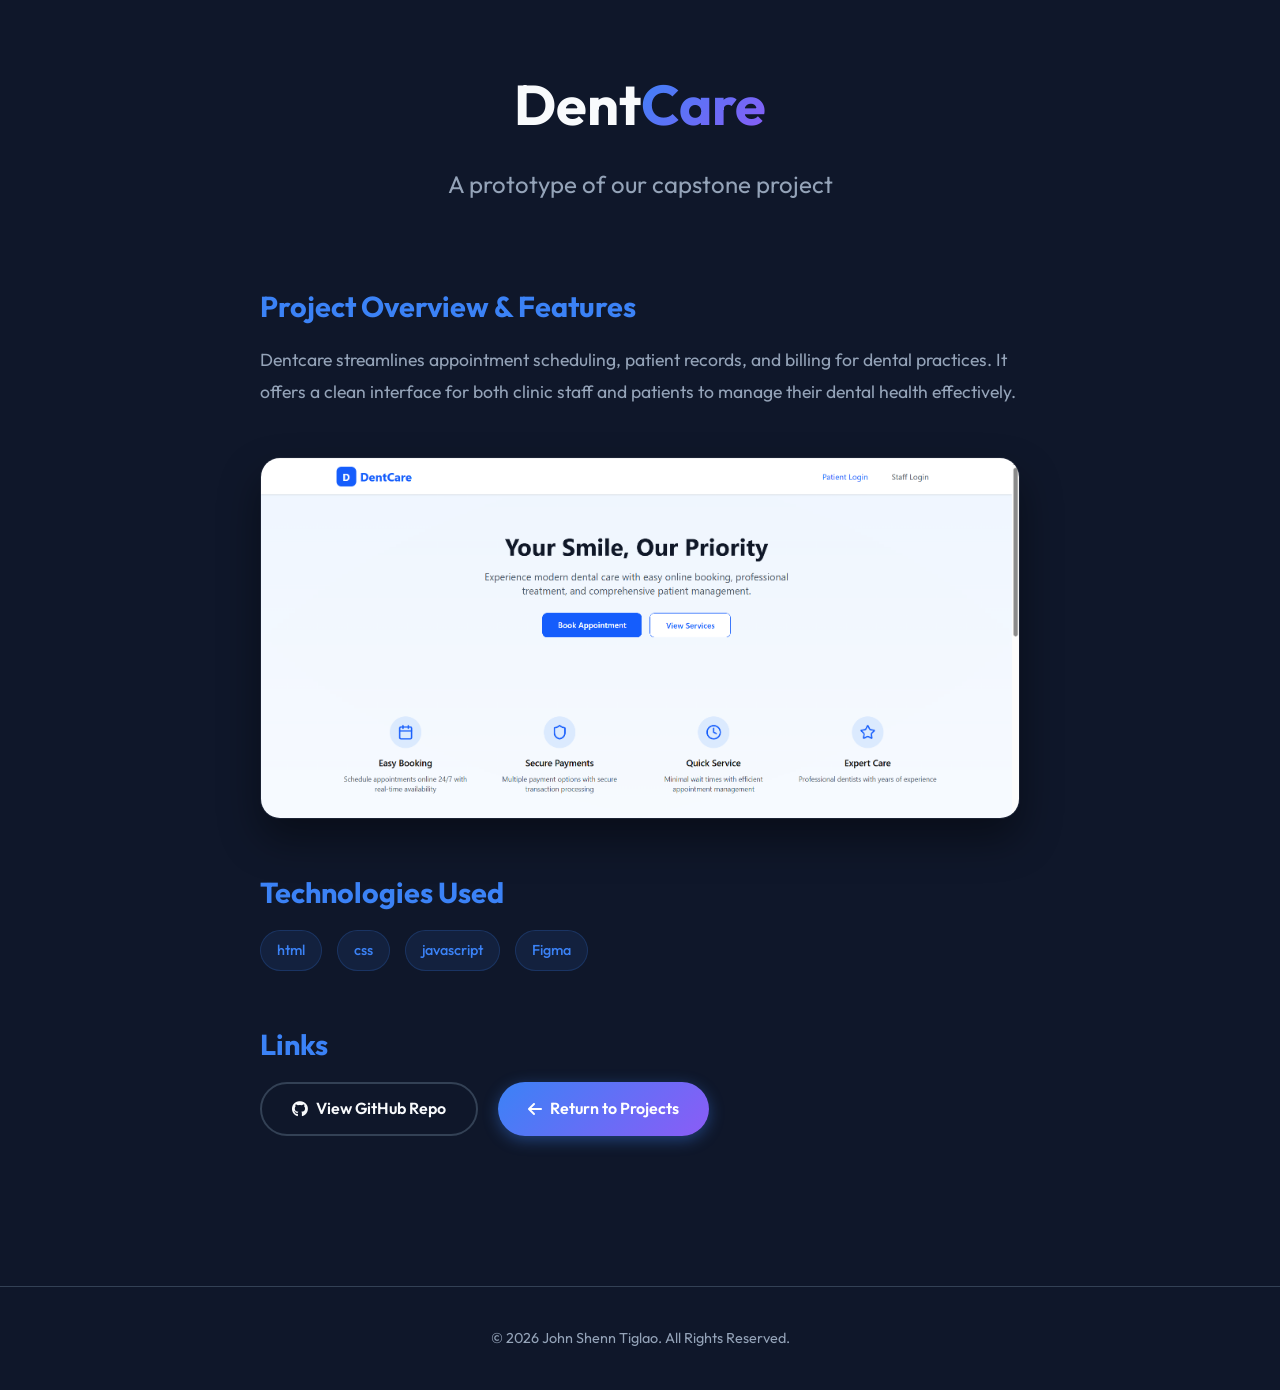
<file: dentcare.html>
<!DOCTYPE html>
<html lang="en">

<head>
    <meta charset="UTF-8">
    <meta name="viewport" content="width=device-width, initial-scale=1.0">
    <title>Dentcare | John Shenn Tiglao</title>
    <meta name="description" content="Project details and case study for Dentcare.">

    <link rel="preconnect" href="https://fonts.googleapis.com">
    <link rel="preconnect" href="https://fonts.gstatic.com" crossorigin>
    <link href="https://fonts.googleapis.com/css2?family=Outfit:wght@300;400;600;700&display=swap" rel="stylesheet">

    <link rel="stylesheet" href="style.css">
    <link rel="stylesheet" href="https://cdnjs.cloudflare.com/ajax/libs/font-awesome/6.4.0/css/all.min.css">
</head>

<body>

    <header class="project-details-header">
        <div class="container">
            <h1 class="project-title">Dent<span class="highlight">Care</span></h1>
            <p class="subtitle">A prototype of our capstone project</p>
        </div>
    </header>

    <section class="project-content reveal active">

        <div class="project-block">
            <h3>Project Overview &amp; Features</h3>
            <p>Dentcare streamlines appointment scheduling, patient records, and billing for dental practices.
                It offers a clean interface for both clinic staff and patients to manage their dental health
                effectively.
            </p>
        </div>

        <div class="project-block">
            <div class="project-image-placeholder">
                <img src="dentcare1.png" alt="Dentcare Preview">
            </div>
        </div>

        <div class="project-block">
            <h3>Technologies Used</h3>
            <div class="tech-stack">
                <span class="skill-tag">html</span>
                <span class="skill-tag">css</span>
                <span class="skill-tag">javascript</span>
                <span class="skill-tag">Figma</span>
            </div>
        </div>

        <div class="project-block">
            <h3>Links</h3>
            <div class="action-buttons">
                <a href="https://github.com/janjanshenn/DentCare.git" target="_blank" class="btn btn-outline">
                    <i class="fab fa-github"></i> View GitHub Repo
                </a>
                <a href="index.html#projects" class="btn btn-primary">
                    <i class="fas fa-arrow-left"></i> Return to Projects
                </a>
            </div>
        </div>

    </section>

    <footer>
        <div class="container">
            <p>&copy; 2026 John Shenn Tiglao. All Rights Reserved.</p>
        </div>
    </footer>

    <script src="script.js"></script>
</body>

</html>
</file>
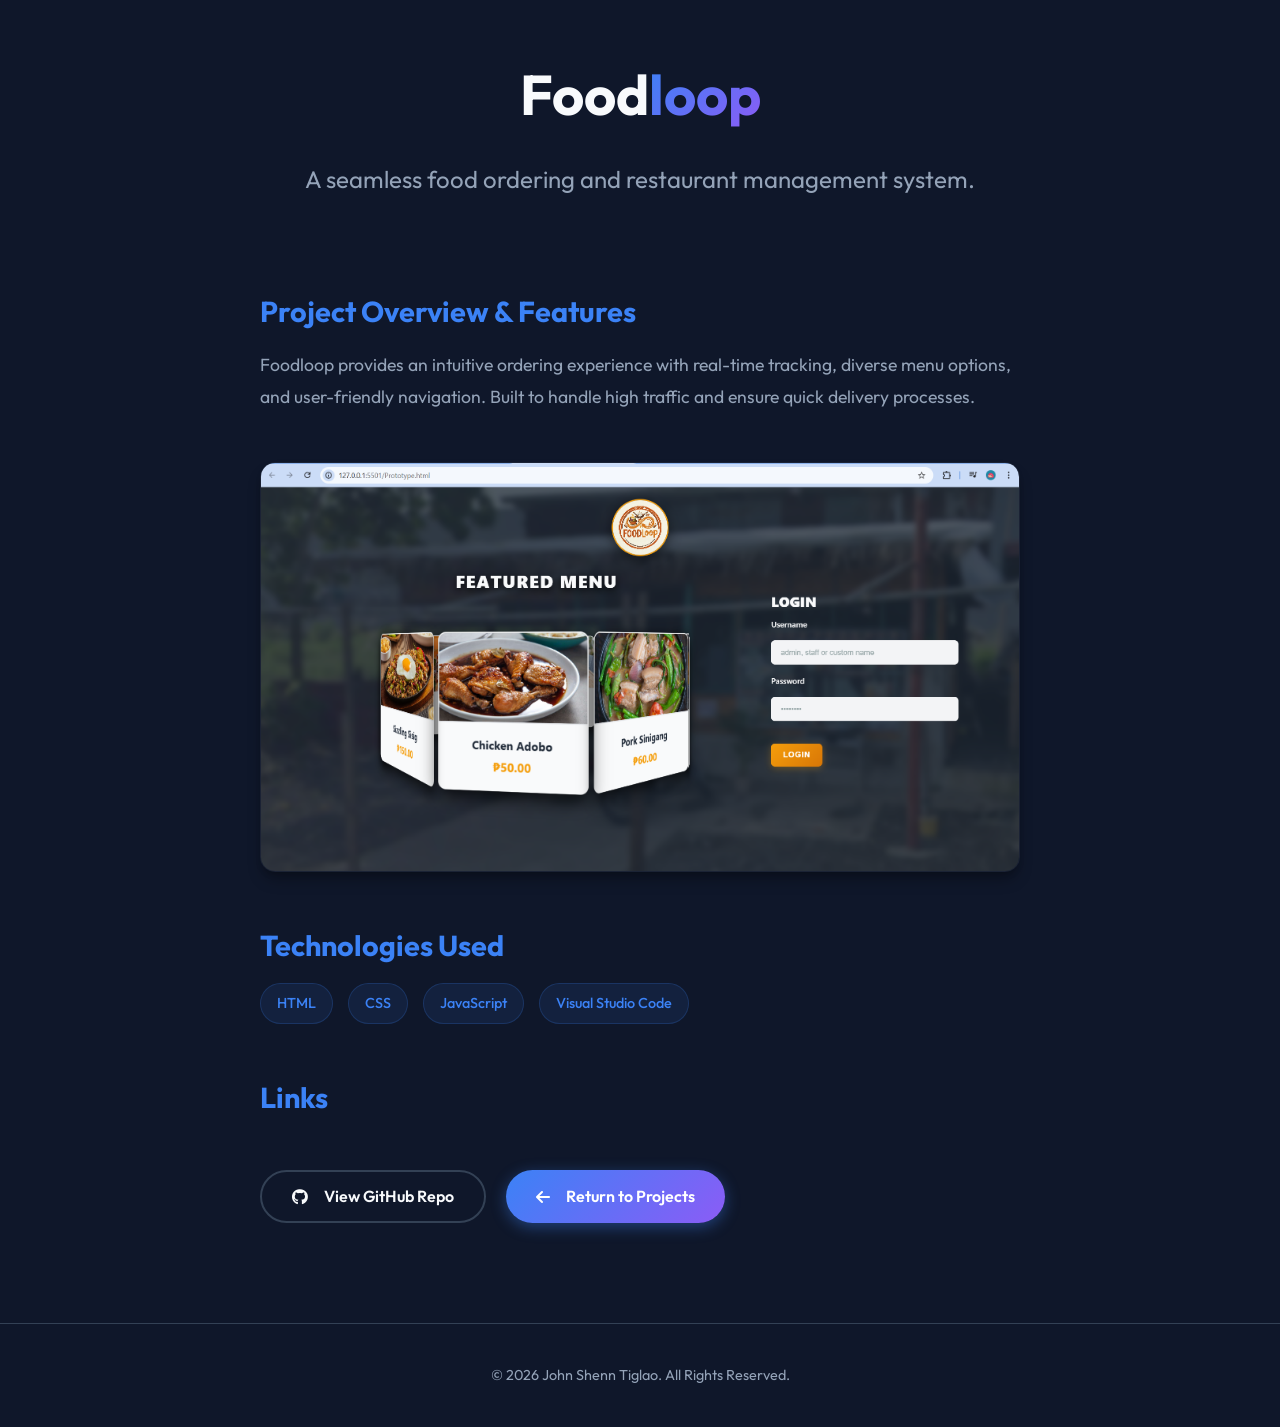
<file: foodloop.html>
<!DOCTYPE html>
<html lang="en">

<head>
    <meta charset="UTF-8">
    <meta name="viewport" content="width=device-width, initial-scale=1.0">
    <title>Foodloop | John Shenn Tiglao</title>
    <meta name="description" content="Project details and case study for Foodloop.">

    <link rel="preconnect" href="https://fonts.googleapis.com">
    <link rel="preconnect" href="https://fonts.gstatic.com" crossorigin>
    <link href="https://fonts.googleapis.com/css2?family=Outfit:wght@300;400;600;700&display=swap" rel="stylesheet">

    <link rel="stylesheet" href="style.css">
    <link rel="stylesheet" href="https://cdnjs.cloudflare.com/ajax/libs/font-awesome/6.4.0/css/all.min.css">

    <style>
        .project-details-header {
            padding: 50px 0 50px;
            text-align: center;
        }

        .project-content {
            max-width: 800px;
            margin: 0 auto;
            padding: 0 20px 100px;
        }

        .project-content h3 {
            font-size: 1.8rem;
            color: var(--primary-color);
            margin: 40px 0 15px;
        }

        .project-content p {
            color: var(--text-muted);
            line-height: 1.8;
            font-size: 1.1rem;
            margin-bottom: 20px;
        }

        .tech-stack {
            display: flex;
            flex-wrap: wrap;
            gap: 15px;
            margin-bottom: 40px;
        }

        .action-buttons {
            display: flex;
            gap: 20px;
            margin-top: 50px;
            flex-wrap: wrap;
        }
    </style>
</head>

<body>

    <header class="project-details-header">
        <div class="container">
            <h1 style="font-size: 3.5rem; margin-bottom: 20px;">Food<span class="highlight">loop</span></h1>
            <p class="subtitle" style="margin-bottom: 0;">A seamless food ordering and restaurant management system.</p>
        </div>
    </header>

    <section class="project-content reveal active">
        <div style="margin-bottom: 50px;">
            <h3>Project Overview & Features</h3>
            <p>Foodloop provides an intuitive ordering experience with real-time tracking, diverse menu options, and
                user-friendly navigation. Built to handle high traffic and ensure quick delivery processes.
            </p>
        </div>

        <div style="margin-bottom: 50px;">
            <div class="project-image-placeholder"
                style="margin-top: 20px; border-radius: 15px; overflow: hidden; box-shadow: var(--shadow-lg);">
                <img src="foodloop.png" alt="Foodloop Preview" style="width: 100%; display: block; height: auto;">
            </div>
        </div>

        <div style="margin-bottom: 50px;">
            <h3>Technologies Used</h3>
            <div class="tech-stack">
                <span class="skill-tag">HTML</span>
                <span class="skill-tag">CSS</span>
                <span class="skill-tag">JavaScript</span>
                <span class="skill-tag">Visual Studio Code</span>
            </div>
        </div>

        <div>
            <h3>Links</h3>
            <div class="action-buttons">
                <a href="https://github.com/janjanshenn/FoodLoop.git" target="_blank" class="btn btn-outline"><i
                        class="fab fa-github" style="margin-right: 8px;"></i> View
                    GitHub Repo</a>
                <a href="index.html#projects" class="btn btn-primary"><i class="fas fa-arrow-left"
                        style="margin-right: 8px;"></i>
                    Return to Projects</a>
            </div>
        </div>
    </section>

    <footer>
        <div class="container">
            <p>&copy; 2026 John Shenn Tiglao. All Rights Reserved.</p>
        </div>
    </footer>

    <script src="script.js"></script>
</body>

</html>
</file>
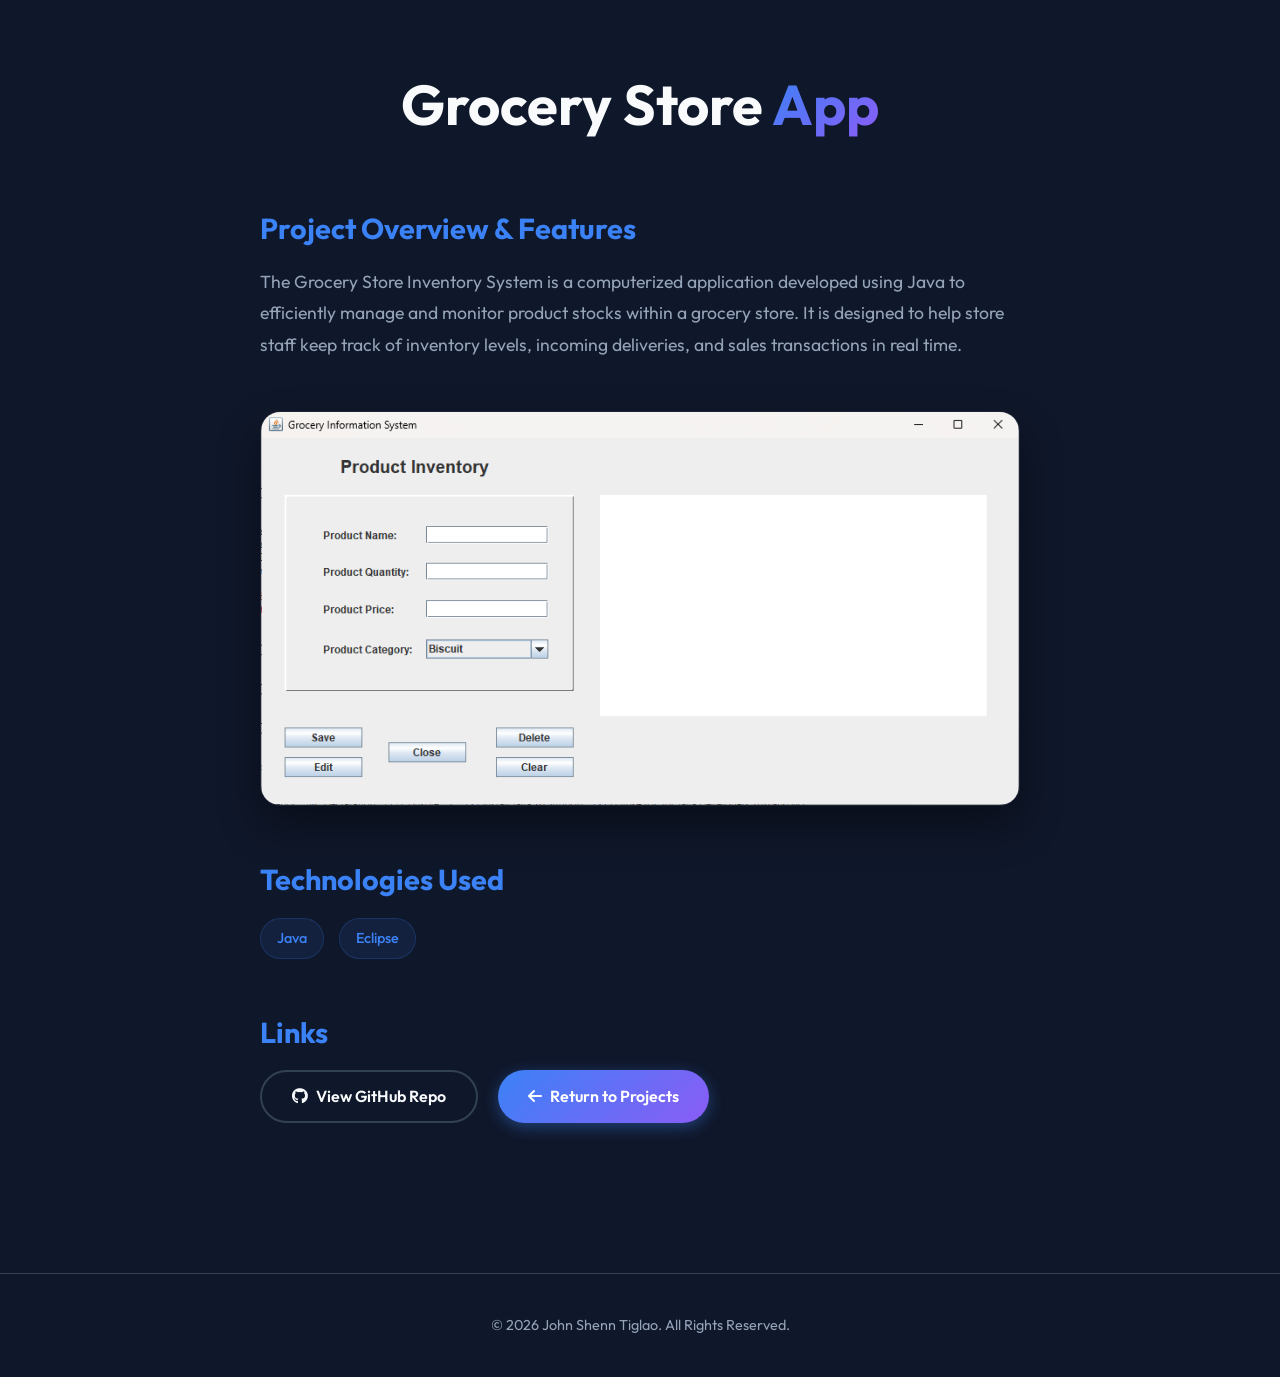
<file: grocery.html>
<!DOCTYPE html>
<html lang="en">

<head>
    <meta charset="UTF-8">
    <meta name="viewport" content="width=device-width, initial-scale=1.0">
    <title>Grocery Store App | John Shenn Tiglao</title>
    <meta name="description" content="Project details and case study for the Grocery Store App.">

    <link rel="preconnect" href="https://fonts.googleapis.com">
    <link rel="preconnect" href="https://fonts.gstatic.com" crossorigin>
    <link href="https://fonts.googleapis.com/css2?family=Outfit:wght@300;400;600;700&display=swap" rel="stylesheet">

    <link rel="stylesheet" href="style.css">
    <link rel="stylesheet" href="https://cdnjs.cloudflare.com/ajax/libs/font-awesome/6.4.0/css/all.min.css">
</head>

<body>

    <header class="project-details-header">
        <div class="container">
            <h1 class="project-title">Grocery Store <span class="highlight">App</span></h1>
        </div>
    </header>

    <section class="project-content reveal active">

        <div class="project-block">
            <h3>Project Overview &amp; Features</h3>
            <p>The Grocery Store Inventory System is a computerized application developed using Java to efficiently
                manage and monitor product stocks within a grocery store. It is designed to help store staff keep track
                of inventory levels, incoming deliveries, and sales transactions in real time.
            </p>
        </div>

        <div class="project-block">
            <div class="project-image-placeholder">
                <img src="grocety.png" alt="Grocery Store App Preview">
            </div>
        </div>

        <div class="project-block">
            <h3>Technologies Used</h3>
            <div class="tech-stack">
                <span class="skill-tag">Java</span>
                <span class="skill-tag">Eclipse</span>

            </div>
        </div>

        <div class="project-block">
            <h3>Links</h3>
            <div class="action-buttons">
                <a href="https://github.com/janjanshenn/Grocery_Store_App.git" target="_blank" class="btn btn-outline">
                    <i class="fab fa-github"></i> View GitHub Repo
                </a>
                <a href="index.html#projects" class="btn btn-primary">
                    <i class="fas fa-arrow-left"></i> Return to Projects
                </a>
            </div>
        </div>

    </section>

    <footer>
        <div class="container">
            <p>&copy; 2026 John Shenn Tiglao. All Rights Reserved.</p>
        </div>
    </footer>

    <script src="script.js"></script>
</body>

</html>
</file>
<file: style.css>
/* =========================================
   CSS Variables & Theming
   ========================================= */
:root {
    --primary-color: #3b82f6;
    --secondary-color: #8b5cf6;
    --accent-color: #06b6d4;

    --bg-dark: #0f172a;
    --bg-card: #1e293b;
    --text-main: #f8fafc;
    --text-muted: #94a3b8;
    --border-color: #334155;
    --navbar-bg: rgba(15, 23, 42, 0.9);

    --shadow: 0 4px 6px -1px rgba(0, 0, 0, 0.3), 0 2px 4px -1px rgba(0, 0, 0, 0.18);
    --shadow-lg: 0 10px 15px -3px rgba(0, 0, 0, 0.3), 0 4px 6px -2px rgba(0, 0, 0, 0.15);

    --transition: all 0.3s ease;
    --font-body: 'Outfit', sans-serif;
}

[data-theme="light"] {
    --bg-dark: #f8fafc;
    --bg-card: #ffffff;
    --text-main: #0f172a;
    --text-muted: #475569;
    --border-color: #e2e8f0;
    --navbar-bg: rgba(248, 250, 252, 0.9);

    --shadow: 0 4px 6px -1px rgba(0, 0, 0, 0.05), 0 2px 4px -1px rgba(0, 0, 0, 0.03);
    --shadow-lg: 0 10px 15px -3px rgba(0, 0, 0, 0.05), 0 4px 6px -2px rgba(0, 0, 0, 0.025);
}

/* =========================================
   Base Reset
   ========================================= */
* {
    margin: 0;
    padding: 0;
    box-sizing: border-box;
}

html {
    scroll-behavior: smooth;
}

body {
    font-family: var(--font-body);
    background-color: var(--bg-dark);
    color: var(--text-main);
    line-height: 1.6;
    overflow-x: hidden;
}

a {
    text-decoration: none;
    color: inherit;
}

ul {
    list-style: none;
}

/* =========================================
   Layout
   ========================================= */
.container {
    width: 90%;
    max-width: 1000px;
    margin: 0 auto;
    padding: 0 20px;
}

.section {
    padding: 100px 0;
}

.section-title {
    font-size: 2.5rem;
    text-align: center;
    margin-bottom: 60px;
    position: relative;
    display: inline-block;
    left: 50%;
    transform: translateX(-50%);
}

.section-title::after {
    content: '';
    position: absolute;
    bottom: -10px;
    left: 0;
    width: 100%;
    height: 4px;
    background: linear-gradient(90deg, var(--primary-color), var(--secondary-color));
    border-radius: 2px;
}

/* =========================================
   Buttons
   ========================================= */
.btn {
    display: inline-flex;
    align-items: center;
    gap: 8px;
    padding: 12px 30px;
    border-radius: 50px;
    font-weight: 600;
    font-family: var(--font-body);
    transition: var(--transition);
    cursor: pointer;
    border: none;
}

.btn-primary {
    background: linear-gradient(135deg, var(--primary-color), var(--secondary-color));
    color: white;
    box-shadow: 0 4px 15px rgba(59, 130, 246, 0.4);
}

.btn-primary:hover {
    transform: translateY(-2px);
    box-shadow: 0 8px 25px rgba(59, 130, 246, 0.6);
}

.btn-outline {
    background: transparent;
    border: 2px solid var(--border-color);
    color: var(--text-main);
}

.btn-outline:hover {
    border-color: var(--primary-color);
    color: var(--primary-color);
}

/* =========================================
   Navbar
   ========================================= */
.navbar {
    position: fixed;
    top: 0;
    left: 0;
    width: 100%;
    padding: 20px 0;
    background: var(--navbar-bg);
    backdrop-filter: blur(10px);
    z-index: 1000;
    border-bottom: 1px solid rgba(255, 255, 255, 0.05);
    transition: var(--transition);
}

.navbar .container {
    display: flex;
    justify-content: space-between;
    align-items: center;
}

.logo {
    font-size: 1.8rem;
    font-weight: 700;
    background: linear-gradient(135deg, var(--primary-color), var(--accent-color));
    -webkit-background-clip: text;
    -webkit-text-fill-color: transparent;
    background-clip: text;
}

.nav-links {
    display: flex;
    gap: 30px;
}

.nav-links a {
    font-weight: 500;
    color: var(--text-muted);
    transition: var(--transition);
}

.nav-links a:hover {
    color: var(--primary-color);
}

.nav-controls {
    display: flex;
    align-items: center;
    gap: 20px;
}

.theme-toggle {
    background: transparent;
    border: none;
    color: var(--text-main);
    font-size: 1.2rem;
    cursor: pointer;
    transition: var(--transition);
}

.theme-toggle:hover {
    color: var(--primary-color);
}

.hamburger {
    display: none;
    font-size: 1.5rem;
    cursor: pointer;
    color: var(--text-main);
}

/* =========================================
   Scroll Reveal
   ========================================= */
.reveal {
    opacity: 0;
    transform: translateY(50px);
    transition: all 0.8s ease;
}

.reveal.active {
    opacity: 1;
    transform: translateY(0);
}

/* =========================================
   Hero Section
   ========================================= */
.hero {
    height: 100vh;
    display: flex;
    align-items: center;
    justify-content: center;
    position: relative;
    text-align: center;
}

.hero-content {
    z-index: 2;
}

.greeting {
    display: block;
    font-size: 1.2rem;
    color: var(--accent-color);
    margin-bottom: 10px;
    letter-spacing: 2px;
    font-weight: 600;
    text-transform: uppercase;
}

.hero h1 {
    font-size: 4.5rem;
    line-height: 1.1;
    margin-bottom: 20px;
    font-weight: 700;
}

.highlight {
    background: linear-gradient(135deg, var(--primary-color), var(--secondary-color));
    -webkit-background-clip: text;
    -webkit-text-fill-color: transparent;
    background-clip: text;
}

.subtitle {
    font-size: 1.5rem;
    color: var(--text-muted);
    margin-bottom: 40px;
}

.hero-shape {
    position: absolute;
    top: 50%;
    left: 50%;
    transform: translate(-50%, -50%);
    width: 600px;
    height: 600px;
    background: radial-gradient(circle, rgba(59, 130, 246, 0.15) 0%, rgba(15, 23, 42, 0) 70%);
    border-radius: 50%;
    z-index: 1;
    pointer-events: none;
}

/* =========================================
   About Section
   ========================================= */
.about-grid {
    display: grid;
    grid-template-columns: 1fr 1fr;
    gap: 50px;
    align-items: center;
}

.about-image img {
    width: 100%;
    max-width: 250px;
    aspect-ratio: 1/1;
    border-radius: 50%;
    object-fit: cover;
    display: block;
    margin: 0 auto;
    box-shadow: var(--shadow-lg);
    border: 5px solid var(--bg-card);
    transition: var(--transition);
}

.about-image img:hover {
    transform: scale(1.05);
    border-color: var(--primary-color);
}

.about-text h3 {
    font-size: 2rem;
    margin-bottom: 20px;
}

.about-text p {
    color: var(--text-muted);
    margin-bottom: 30px;
    font-size: 1.1rem;
}

/* =========================================
   Certificates Section
   ========================================= */
.certificates-grid {
    display: flex;
    flex-wrap: wrap;
    justify-content: center;
    gap: 24px;
    justify-items: center; /* Center items within each column */
}

.certificate-card {
    border-radius: 16px;
    border: 1px solid var(--border-color);
    padding: 36px 24px;
    text-align: center;
    cursor: pointer;
    transition: all 0.35s cubic-bezier(0.4, 0, 0.2, 1);
    display: flex;
    flex-direction: column;
    align-items: center;
    gap: 16px;
    position: relative;
    overflow: hidden;
    width: 100%;
    max-width: 260px; /* Prevent stretching */

}
    display: grid;
    grid-template-columns: repeat(auto-fit, minmax(220px, 1fr));
    gap: 24px;
}

.certificate-card {
    background: var(--bg-card);
    border-radius: 16px;
    border: 1px solid var(--border-color);
    padding: 36px 24px;
    text-align: center;
    cursor: pointer;
    transition: all 0.35s cubic-bezier(0.4, 0, 0.2, 1);
    display: flex;
    flex-direction: column;
    align-items: center;
    gap: 16px;
    position: relative;
    overflow: hidden;
}

.certificate-card::before {
    content: '';
    position: absolute;
    inset: 0;
    background: linear-gradient(135deg, rgba(59, 130, 246, 0.06), rgba(139, 92, 246, 0.06));
    opacity: 0;
    transition: opacity 0.35s ease;
}

.certificate-card:hover::before {
    opacity: 1;
}

.certificate-card:hover {
    transform: translateY(-8px);
    border-color: var(--primary-color);
    box-shadow: 0 12px 32px rgba(59, 130, 246, 0.18);
}

.cert-icon {
    font-size: 2.4rem;
    background: linear-gradient(135deg, var(--primary-color), var(--secondary-color));
    -webkit-background-clip: text;
    -webkit-text-fill-color: transparent;
    background-clip: text;
    transition: transform 0.35s ease;
}

.certificate-card:hover .cert-icon {
    transform: scale(1.15);
}

.certificate-card h3 {
    font-size: 1.05rem;
    font-weight: 600;
    line-height: 1.4;
    color: var(--text-main);
    position: relative;
    z-index: 1;
}

/* =========================================
   Certificate Lightbox Modal
   ========================================= */
.cert-lightbox {
    position: fixed;
    inset: 0;
    z-index: 9999;
    background: rgba(0, 0, 0, 0.85);
    backdrop-filter: blur(8px);
    display: flex;
    justify-content: center;
    align-items: center;
    opacity: 0;
    visibility: hidden;
    transition: opacity 0.3s ease, visibility 0.3s ease;
}

.cert-lightbox.active {
    opacity: 1;
    visibility: visible;
}

.cert-lightbox-img {
    max-width: 88vw;
    max-height: 88vh;
    border-radius: 12px;
    box-shadow: 0 24px 64px rgba(0, 0, 0, 0.6);
    transform: scale(0.85);
    opacity: 0;
    transition: transform 0.35s cubic-bezier(0.4, 0, 0.2, 1), opacity 0.35s ease;
}

.cert-lightbox.active .cert-lightbox-img {
    transform: scale(1);
    opacity: 1;
}

.cert-lightbox-close {
    position: absolute;
    top: 24px;
    right: 32px;
    width: 48px;
    height: 48px;
    border: none;
    background: rgba(255, 255, 255, 0.1);
    color: #fff;
    font-size: 2rem;
    border-radius: 50%;
    cursor: pointer;
    display: flex;
    justify-content: center;
    align-items: center;
    transition: all 0.25s ease;
    backdrop-filter: blur(4px);
    line-height: 1;
}

.cert-lightbox-close:hover {
    background: rgba(255, 255, 255, 0.25);
    transform: rotate(90deg) scale(1.1);
}

/* =========================================
   Education Section (Timeline)
   ========================================= */
.education-list {
    max-width: 800px;
    margin: 0 auto;
    display: flex;
    flex-direction: column;
    gap: 30px;
}

.education-item {
    display: flex;
    gap: 25px;
    align-items: flex-start;
    background: var(--bg-card);
    padding: 30px;
    border-radius: 20px;
    border: 1px solid var(--border-color);
    box-shadow: var(--shadow);
    transition: var(--transition);
}

.education-item:hover {
    transform: translateY(-5px);
    border-color: var(--primary-color);
    box-shadow: var(--shadow-lg);
}

.school-logo {
    min-width: 70px;
    height: 70px;
    background: rgba(59, 130, 246, 0.1);
    border-radius: 15px;
    display: flex;
    justify-content: center;
    align-items: center;
    border: 1px solid rgba(59, 130, 246, 0.2);
}

.school-logo i {
    font-size: 2rem;
    color: var(--primary-color);
}

.school-logo img {
    width: 100%;
    height: 100%;
    object-fit: contain;
    padding: 10px;
}

.education-content {
    flex: 1;
}

.education-content h3 {
    font-size: 1.4rem;
    margin-bottom: 8px;
}

.institution {
    color: var(--primary-color);
    font-weight: 600;
    margin-bottom: 5px;
    font-size: 1.1rem;
}

.duration {
    font-size: 0.9rem;
    color: var(--text-muted);
    margin-bottom: 15px;
    font-style: italic;
    display: block;
}

.education-content .description {
    font-size: 1rem;
    color: var(--text-muted);
    line-height: 1.7;
}

/* =========================================
   Hobbies Section
   ========================================= */
.hobbies-grid {
    display: grid;
    grid-template-columns: repeat(auto-fit, minmax(200px, 1fr));
    gap: 30px;
    text-align: center;
}

.hobby-card {
    background: var(--bg-card);
    padding: 40px 30px;
    border-radius: 20px;
    border: 1px solid var(--border-color);
    transition: var(--transition);
}

.hobby-card:hover {
    transform: translateY(-10px);
    border-color: var(--primary-color);
    box-shadow: var(--shadow-lg);
}

.hobby-card i {
    font-size: 3rem;
    margin-bottom: 20px;
    background: linear-gradient(135deg, var(--primary-color), var(--secondary-color));
    -webkit-background-clip: text;
    -webkit-text-fill-color: transparent;
    background-clip: text;
}

.hobby-card h3 {
    font-size: 1.5rem;
    margin-bottom: 15px;
}

.hobby-card p {
    color: var(--text-muted);
    font-size: 0.95rem;
}

/* =========================================
   Skills Section
   ========================================= */
.skills-list {
    display: flex;
    flex-wrap: wrap;
    gap: 15px;
}

.skill-tag {
    padding: 8px 16px;
    background: rgba(59, 130, 246, 0.1);
    color: var(--primary-color);
    border: 1px solid rgba(59, 130, 246, 0.2);
    border-radius: 30px;
    font-size: 0.9rem;
    font-weight: 500;
}

/* =========================================
   Projects Section
   ========================================= */
.projects-grid {
    display: grid;
    grid-template-columns: repeat(auto-fit, minmax(300px, 1fr));
    gap: 30px;
}

.project-card {
    background: var(--bg-card);
    border-radius: 15px;
    overflow: hidden;
    border: 1px solid var(--border-color);
    transition: var(--transition);
}

.project-card:hover {
    transform: translateY(-10px);
    box-shadow: var(--shadow-lg);
    border-color: var(--primary-color);
}

.card-image {
    height: 200px;
    position: relative;
    display: flex;
    justify-content: center;
    align-items: center;
}

.overlay {
    position: absolute;
    inset: 0;
    background: rgba(15, 23, 42, 0.8);
    display: flex;
    justify-content: center;
    align-items: center;
    opacity: 0;
    transition: var(--transition);
}

.project-card:hover .overlay {
    opacity: 1;
}

.overlay i {
    font-size: 3rem;
    color: var(--accent-color);
    transform: scale(0.8);
    transition: var(--transition);
}

.project-card:hover .overlay i {
    transform: scale(1.1);
}

.card-content {
    padding: 25px;
}

.card-content h3 {
    font-size: 1.4rem;
    margin-bottom: 10px;
}

.card-content p {
    color: var(--text-muted);
    font-size: 0.95rem;
    margin-bottom: 20px;
}

.card-links {
    display: flex;
    gap: 15px;
}

.link-btn {
    font-size: 0.9rem;
    color: var(--primary-color);
    font-weight: 600;
    display: flex;
    align-items: center;
    gap: 5px;
}

.link-btn:hover {
    text-decoration: underline;
}

/* =========================================
   Contact Section
   ========================================= */
.contact-grid {
    display: grid;
    grid-template-columns: 1fr 1fr;
    gap: 50px;
    background: var(--bg-card);
    padding: 50px;
    border-radius: 20px;
    border: 1px solid var(--border-color);
    box-shadow: var(--shadow-lg);
}

.contact-info h3 {
    font-size: 2rem;
    margin-bottom: 15px;
}

.contact-info p {
    color: var(--text-muted);
    margin-bottom: 30px;
    font-size: 1.1rem;
}

.contact-details {
    display: flex;
    flex-direction: column;
    gap: 20px;
}

.contact-item {
    display: flex;
    align-items: center;
    gap: 15px;
    font-size: 1.1rem;
}

.contact-item i {
    width: 40px;
    height: 40px;
    background: rgba(59, 130, 246, 0.1);
    color: var(--primary-color);
    display: flex;
    justify-content: center;
    align-items: center;
    border-radius: 50%;
    font-size: 1.2rem;
}

.contact-form {
    display: flex;
    flex-direction: column;
    gap: 20px;
}

.form-group input,
.form-group textarea {
    width: 100%;
    padding: 15px;
    border-radius: 10px;
    background: var(--bg-dark);
    border: 1px solid var(--border-color);
    color: var(--text-main);
    font-family: var(--font-body);
    font-size: 1rem;
    transition: var(--transition);
}

.form-group input:focus,
.form-group textarea:focus {
    outline: none;
    border-color: var(--primary-color);
    box-shadow: 0 0 0 3px rgba(59, 130, 246, 0.2);
}

.form-group textarea {
    resize: vertical;
}

/* =========================================
   Social Links
   ========================================= */
.social-links {
    display: flex;
    gap: 20px;
}

.social-links a {
    width: 50px;
    height: 50px;
    border-radius: 50%;
    background: rgba(255, 255, 255, 0.05);
    display: flex;
    justify-content: center;
    align-items: center;
    font-size: 1.2rem;
    transition: var(--transition);
}

.social-links a:hover {
    background: var(--primary-color);
    color: white;
    transform: translateY(-5px);
}

/* =========================================
   Footer
   ========================================= */
footer {
    padding: 40px 0;
    text-align: center;
    border-top: 1px solid var(--border-color);
    color: var(--text-muted);
    font-size: 0.9rem;
}

/* =========================================
   Project Detail Pages
   ========================================= */
.project-details-header {
    padding: 60px 0 40px;
    text-align: center;
}

.project-title {
    font-size: 3.5rem;
    margin-bottom: 15px;
}

.project-content {
    max-width: 800px;
    margin: 0 auto;
    padding: 0 20px 100px;
}

.project-content h3 {
    font-size: 1.8rem;
    color: var(--primary-color);
    margin-bottom: 15px;
}

.project-content p {
    color: var(--text-muted);
    line-height: 1.8;
    font-size: 1.1rem;
    margin-bottom: 20px;
}

.project-block {
    margin-bottom: 50px;
}

.tech-stack {
    display: flex;
    flex-wrap: wrap;
    gap: 15px;
}

.action-buttons {
    display: flex;
    gap: 20px;
    flex-wrap: wrap;
}

/* =========================================
   Project Image
   ========================================= */
.project-image-placeholder {
    border-radius: 20px;
    overflow: hidden;
    box-shadow: 0 20px 40px rgba(0, 0, 0, 0.4);
    border: 1px solid rgba(255, 255, 255, 0.05);
    transition: transform 0.5s ease, box-shadow 0.5s ease;
}

.project-image-placeholder:hover {
    transform: translateY(-8px);
    box-shadow: 0 30px 60px rgba(59, 130, 246, 0.3);
}

.project-image-placeholder img {
    width: 100%;
    display: block;
    height: auto;
    transition: transform 0.8s ease;
}

.project-image-placeholder:hover img {
    transform: scale(1.03);
}

/* =========================================
   Skills Progress Bars
   ========================================= */
.skills-container {
    max-width: 800px;
    margin: 0 auto;
    display: flex;
    flex-direction: column;
    gap: 20px;
    margin-bottom: 50px;
}

.skill-box {
    width: 100%;
}

.skill-info {
    display: flex;
    justify-content: space-between;
    margin-bottom: 8px;
    font-weight: 500;
    font-size: 1.1rem;
}

.skill-bar {
    width: 100%;
    height: 10px;
    background: var(--border-color);
    border-radius: 10px;
    overflow: hidden;
}

.skill-progress {
    height: 100%;
    background: linear-gradient(90deg, var(--primary-color), var(--secondary-color));
    border-radius: 10px;
    transition: width 1s ease-in-out;
}

/* =========================================
   Animations & Keyframes
   ========================================= */
@keyframes float {
    0% {
        transform: translate(-50%, -50%) translateY(0px);
    }

    50% {
        transform: translate(-50%, -50%) translateY(-20px);
    }

    100% {
        transform: translate(-50%, -50%) translateY(0px);
    }
}

@keyframes pulse {
    0% {
        transform: scale(1);
        opacity: 0.5;
    }

    50% {
        transform: scale(1.05);
        opacity: 0.8;
    }

    100% {
        transform: scale(1);
        opacity: 0.5;
    }
}

@keyframes typing {
    from {
        width: 0;
    }

    to {
        width: 100%;
    }
}

@keyframes blink {

    from,
    to {
        border-color: transparent;
    }

    50% {
        border-color: var(--primary-color);
    }
}

.hero-shape {
    animation: float 6s ease-in-out infinite;
}

.typing-text {
    border-right: 3px solid var(--primary-color);
    white-space: nowrap;
    overflow: hidden;
    display: inline-block;
    vertical-align: bottom;
    animation: blink 0.75s step-end infinite;
}

@keyframes blink {
    from, to { border-color: transparent; }
    50% { border-color: var(--primary-color); }
}

/* Staggered Reveal Delay */
.reveal.active .hobby-card:nth-child(1) {
    transition-delay: 0.1s;
}

.reveal.active .hobby-card:nth-child(2) {
    transition-delay: 0.2s;
}

.reveal.active .hobby-card:nth-child(3) {
    transition-delay: 0.3s;
}

.reveal.active .hobby-card:nth-child(4) {
    transition-delay: 0.4s;
}

.reveal.active .project-card:nth-child(1) {
    transition-delay: 0.1s;
}

.reveal.active .project-card:nth-child(2) {
    transition-delay: 0.2s;
}

.reveal.active .project-card:nth-child(3) {
    transition-delay: 0.3s;
}

/* =========================================
   Animations
   ========================================= */
@keyframes fadeIn {
    from {
        opacity: 0;
        transform: translateY(15px);
    }

    to {
        opacity: 1;
        transform: translateY(0);
    }
}

/* =========================================
   Responsive
   ========================================= */
@media (max-width: 768px) {
    .hero h1 {
        font-size: 3rem;
    }

    .project-title {
        font-size: 2.5rem;
    }

    .cta-buttons {
        display: flex;
        flex-direction: column;
        gap: 15px;
        align-items: center;
    }

    .cta-buttons .btn {
        width: 80%;
        margin: 0;
    }

    .hamburger {
        display: block;
    }

    .nav-links {
        position: absolute;
        top: 100%;
        left: -100%;
        width: 100%;
        background: var(--navbar-bg);
        flex-direction: column;
        align-items: center;
        padding: 30px 0;
        gap: 20px;
        transition: var(--transition);
        border-bottom: 1px solid var(--border-color);
    }

    .nav-links.active {
        left: 0;
    }

    .about-grid,
    .contact-grid,
    .hobbies-grid {
        grid-template-columns: 1fr;
    }

    .section-title {
        font-size: 2rem;
    }

    .contact-grid {
        padding: 30px 20px;
    }

    .education-item {
        flex-direction: column;
        align-items: center;
        text-align: center;
        gap: 20px;
    }

    .school-logo {
        margin: 0 auto;
    }
}

@media (max-width: 480px) {
    .hero h1 {
        font-size: 2.5rem;
    }

    .hero .greeting {
        font-size: 1rem;
        letter-spacing: 1px;
    }

    .typing-text {
        font-size: 1.1rem;
    }

    .section-title {
        font-size: 1.7rem;
        margin-bottom: 40px;
    }

    .section {
        padding: 60px 0;
    }

    .container {
        padding: 0 15px;
    }

    .about-image img {
        max-width: 180px;
    }

    .about-text h3 {
        font-size: 1.5rem;
    }

    .skill-info {
        font-size: 1rem;
    }

    .hobby-card {
        padding: 30px 20px;
    }

    .contact-grid {
        padding: 25px 15px;
    }

    .social-links {
        justify-content: center !important;
    }

    .contact-info {
        text-align: center;
    }

    .contact-item {
        justify-content: center;
    }
}
</file>
